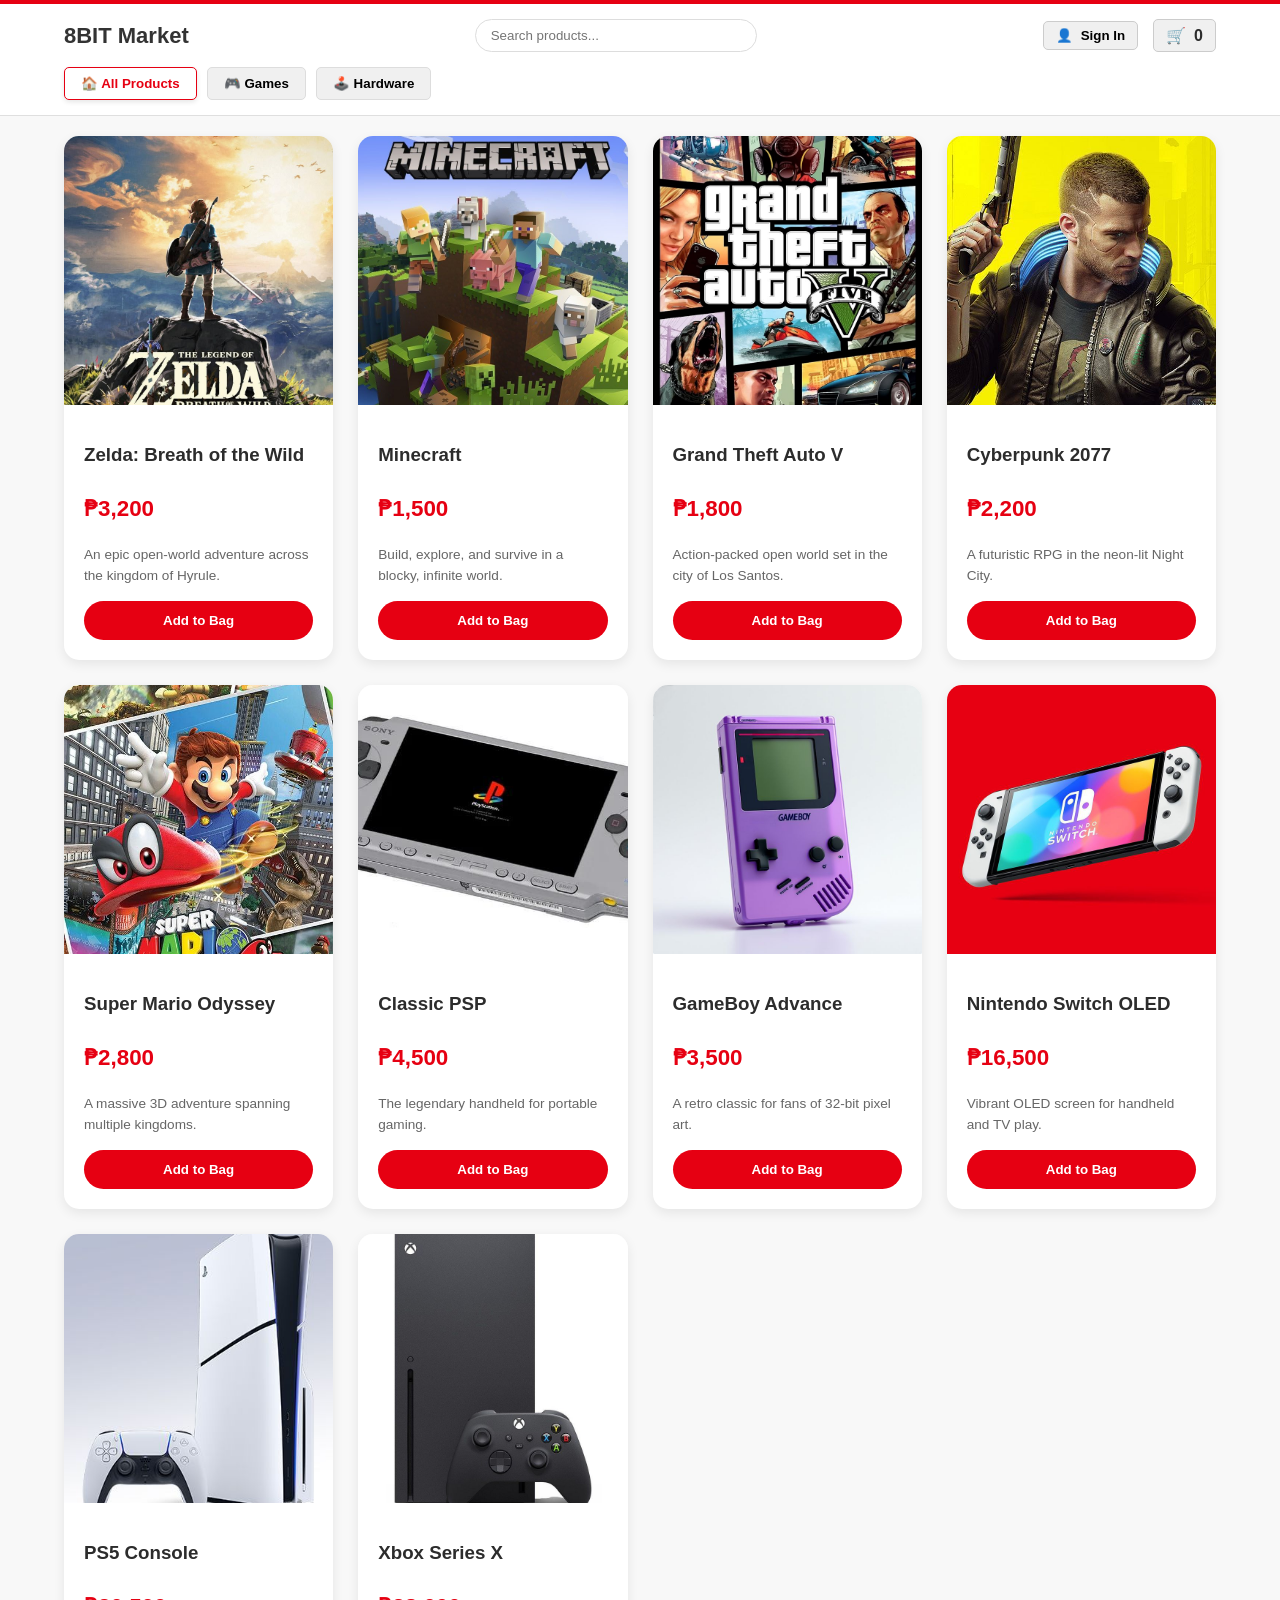
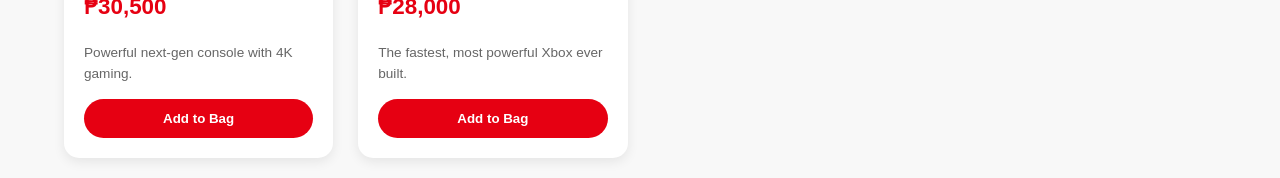
<file: index.html>
<!DOCTYPE html>
<html lang="en">
<head>
    <meta charset="UTF-8">
    <meta name="viewport" content="width=device-width, initial-scale=1.0">
    <title>8BIT Market</title>
    <link rel="stylesheet" href="style.css">
</head>
<body>
    <div class="top-red-line"></div>
    <header>
        <div class="nav-top">
            <div class="logo" onclick="location.href='index.html'">8BIT Market</div>
            <div class="search-container">
                <input type="text" id="searchBar" placeholder="Search products..." onkeyup="filterProducts()">
            </div>
            <div class="header-actions">
                <div class="user-menu">
                    <button class="icon-btn" onclick="toggleAuth()">👤 <span id="userLabel">Sign In</span></button>
                    <div id="authDropdown" class="dropdown-content">
                        <div id="loginForm">
                            <input type="text" id="username" placeholder="Username">
                            <input type="password" id="password" placeholder="Password">
                            <button onclick="login()" class="n-btn-primary">Login</button>
                            <button onclick="signup()" class="n-btn-secondary">Create Account</button>
                        </div>
                        <div id="userInfo" style="display: none;">
                            <p>Hi, <strong id="displayUser"></strong>!</p>
                            <button onclick="logout()" class="n-btn-secondary">Sign Out</button>
                        </div>
                    </div>
                </div>
                <div class="cart-btn" onclick="location.href='cart.html'">🛒 <span id="cartCount">0</span></div>
            </div>
        </div>
        <nav class="categories">
            <button class="cat-btn active" onclick="renderStore('all')">🏠 All Products</button>
            <button class="cat-btn" onclick="renderStore('game')">🎮 Games</button>
            <button class="cat-btn" onclick="renderStore('hardware')">🕹️ Hardware</button>
        </nav>
    </header>

    <main id="store" class="store-grid"></main>

    <script src="script.js"></script>
</body>
</html>
</file>
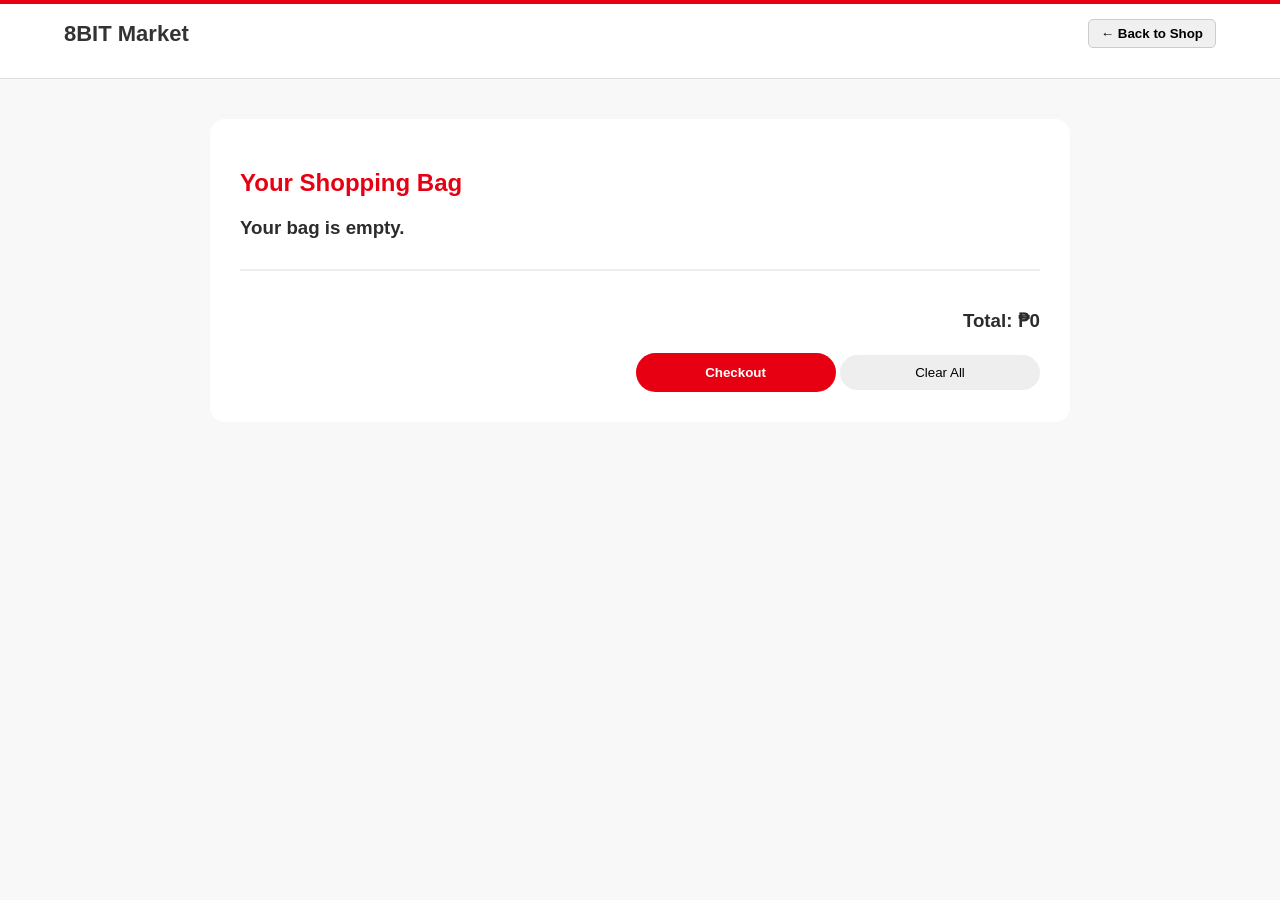
<file: cart.html>
<!DOCTYPE html>
<html lang="en">
<head>
    <meta charset="UTF-8">
    <meta name="viewport" content="width=device-width, initial-scale=1.0">
    <title>8BIT Market - My Bag</title>
    <link rel="stylesheet" href="style.css">
</head>
<body>
    <div class="top-red-line"></div>
    <header>
        <div class="nav-top">
            <div class="logo" onclick="location.href='index.html'">8BIT Market</div>
            <button class="icon-btn" onclick="location.href='index.html'">← Back to Shop</button>
        </div>
    </header>

    <main class="cart-page-container">
        <h2 style="color: var(--n-red);">Your Shopping Bag</h2>
        <div id="cartPageList"></div>
        <div style="text-align: right; margin-top: 30px; border-top: 2px solid #eee; padding-top: 20px;">
            <h3 id="cartPageTotal">Total: ₱0</h3>
            <button class="n-btn-primary" style="width: 200px;" onclick="alert('Proceeding to checkout...')">Checkout</button>
            <button class="n-btn-secondary" style="width: 200px;" onclick="clearBag()">Clear All</button>
        </div>
    </main>

    <script src="script.js"></script>
    <script>window.onload = () => { renderCartPage(); checkAuth(); };</script>
</body>
</html>
</file>
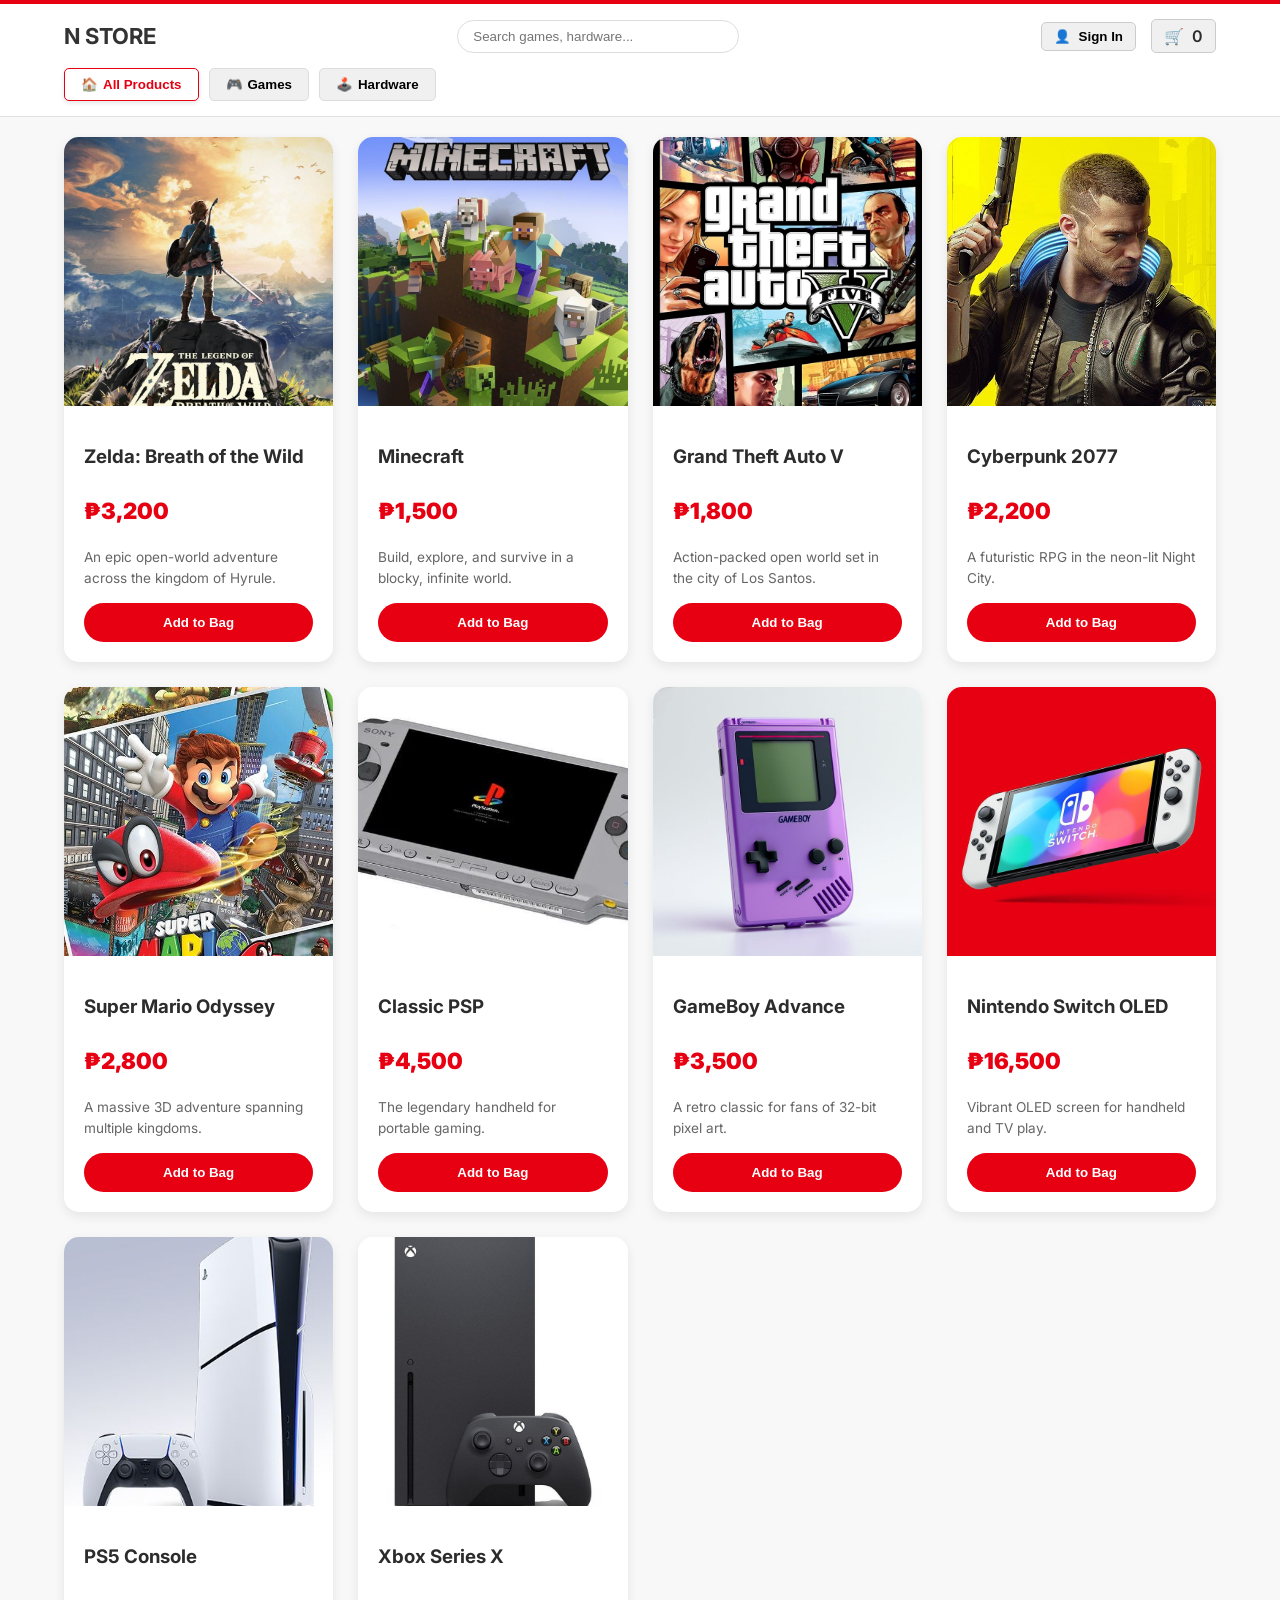
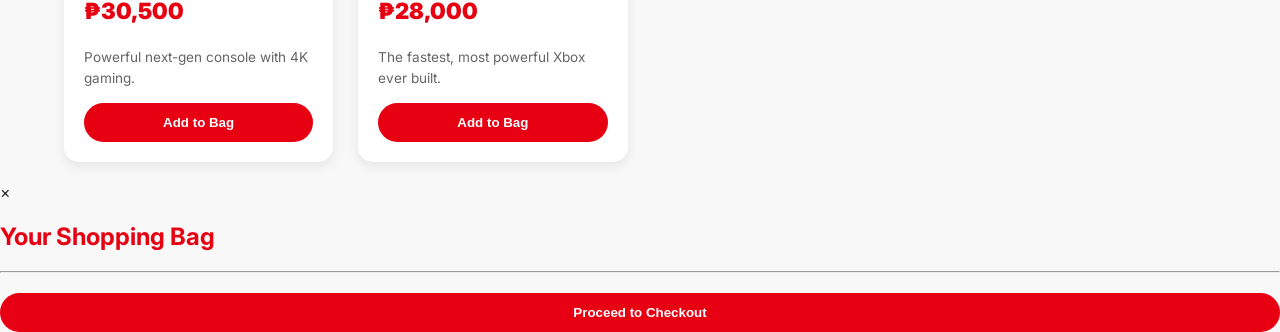
<file: main.html>
<!DOCTYPE html>
<html lang="en">
<head>
    <meta charset="UTF-8">
    <meta name="viewport" content="width=device-width, initial-scale=1.0">
    <title>Nintendo Store - My Collection</title>
    <link rel="stylesheet" href="style.css">
    <link href="https://fonts.googleapis.com/css2?family=Inter:wght@400;700;900&display=swap" rel="stylesheet">
</head>
<body>
    <div class="top-red-line"></div>
    <header>
        <div class="nav-top">
            <div class="logo">
                <span class="red-bg">N</span> STORE
            </div>
            
            <div class="search-container">
                <input type="text" id="searchBar" placeholder="Search games, hardware..." onkeyup="filterProducts()">
            </div>

            <div class="header-actions">
                <div class="user-menu">
                    <button class="icon-btn" onclick="toggleAuth()">👤 <span id="userLabel">Sign In</span></button>
                    <div id="authDropdown" class="dropdown-content">
                        <div id="loginForm">
                            <input type="text" id="username" placeholder="Username">
                            <input type="password" id="password" placeholder="Password">
                            <button onclick="login()" class="n-btn-primary">Login</button>
                            <button onclick="signup()" class="n-btn-secondary">Create Account</button>
                        </div>
                        <div id="userInfo" style="display: none;">
                            <p>Hi, <strong id="displayUser"></strong>!</p>
                            <button onclick="logout()" class="n-btn-secondary">Sign Out</button>
                        </div>
                    </div>
                </div>

                <div class="cart-btn" onclick="toggleCart()">
                    🛒 <span id="cartCount">0</span>
                </div>
            </div>
        </div>
        
        <nav class="categories">
            <button class="cat-btn active" onclick="renderStore('all')">
                <span>🏠</span> All Products
            </button>
            <button class="cat-btn" onclick="renderStore('game')">
                <span>🎮</span> Games
            </button>
            <button class="cat-btn" onclick="renderStore('hardware')">
                <span>🕹️</span> Hardware
            </button>
        </nav>
    </header>

    <main id="mainContent">
        <div id="store" class="store-grid"></div>
    </main>

    <div id="cartModal" class="modal">
        <div class="modal-content">
            <span class="close-btn" onclick="toggleCart()">&times;</span>
            <h2 style="color: var(--n-red);">Your Shopping Bag</h2>
            <hr>
            <div id="cartItemsList"></div>
            <div id="cartTotal" style="font-weight: 900; margin: 20px 0;"></div>
            <button class="n-btn-primary" onclick="alert('Proceeding to Checkout!')">Proceed to Checkout</button>
        </div>
    </div>

    <script src="script.js"></script>
</body>
</html>
</file>
<file: style.css>
:root { --n-red: #e60012; --n-white: #ffffff; --n-gray: #f8f8f8; --n-dark: #2c2c2c; --n-border: #dfdfdf; }
body { background-color: var(--n-gray); color: var(--n-dark); font-family: 'Inter', sans-serif; margin: 0; }

.top-red-line { height: 4px; background: var(--n-red); }
header { background: var(--n-white); border-bottom: 1px solid var(--n-border); padding: 15px 5%; position: sticky; top: 0; z-index: 100; }

/* Header Layout */
.nav-top { display: flex; justify-content: space-between; align-items: center; gap: 20px; margin-bottom: 15px; }
.logo { font-weight: 700; font-size: 22px; color: #333; cursor: pointer; }
.search-container input { padding: 8px 15px; border-radius: 20px; border: 1px solid #ddd; width: 250px; }

/* Fixed Header Actions */
.header-actions { display: flex; align-items: center; gap: 15px; }
.user-menu { position: relative; }
.icon-btn, .cart-btn { 
    background: #f0f0f0; border: 1px solid #ccc; padding: 6px 12px; 
    border-radius: 5px; cursor: pointer; display: flex; align-items: center; gap: 8px; font-weight: 600;
}

/* Category Buttons Fix */
.categories { display: flex; gap: 10px; justify-content: flex-start; }
.cat-btn { 
    background: #f0f0f0; border: 1px solid #ddd; padding: 8px 16px; 
    border-radius: 5px; cursor: pointer; font-weight: 600; transition: 0.2s;
    display: flex; align-items: center; gap: 5px;
}
.cat-btn:hover { background: #e0e0e0; }
.cat-btn.active { background: white; border: 1px solid var(--n-red); color: var(--n-red); box-shadow: 0 2px 5px rgba(0,0,0,0.1); }

/* Grid and Cards */
.store-grid { display: grid; grid-template-columns: repeat(auto-fill, minmax(220px, 1fr)); gap: 25px; padding: 20px 5%; }
.card { background: white; border-radius: 15px; overflow: hidden; box-shadow: 0 4px 12px rgba(0,0,0,0.08); display: flex; flex-direction: column; }
.card img { width: 100%; aspect-ratio: 1/1; object-fit: cover; }
.card-info { padding: 20px; flex-grow: 1; display: flex; flex-direction: column; }
.price-tag { font-weight: 900; color: var(--n-red); font-size: 1.4rem; margin: 10px 0; }
.product-desc { font-size: 0.85rem; color: #666; line-height: 1.5; margin-bottom: 15px; }

/* Buttons */
.n-btn-primary { background: var(--n-red); color: white; border: none; padding: 12px; border-radius: 25px; font-weight: bold; cursor: pointer; width: 100%; margin-top: auto; }
.n-btn-secondary { background: #eee; border: none; padding: 10px; border-radius: 25px; width: 100%; cursor: pointer; margin-top: 5px; }

/* Dropdown */
.dropdown-content { display: none; position: absolute; right: 0; top: 40px; background: white; width: 220px; padding: 15px; box-shadow: 0 8px 24px rgba(0,0,0,0.15); border-radius: 8px; z-index: 1000; border: 1px solid #ddd; }
.dropdown-content input { width: 100%; box-sizing: border-box; margin-bottom: 8px; padding: 10px; border: 1px solid #ccc; border-radius: 5px; display: block; }

/* Cart Page */
.cart-page-container { max-width: 800px; margin: 40px auto; padding: 30px; background: white; border-radius: 15px; }
.cart-item-row { display: flex; justify-content: space-between; padding: 15px 0; border-bottom: 1px solid #eee; }
</file>
